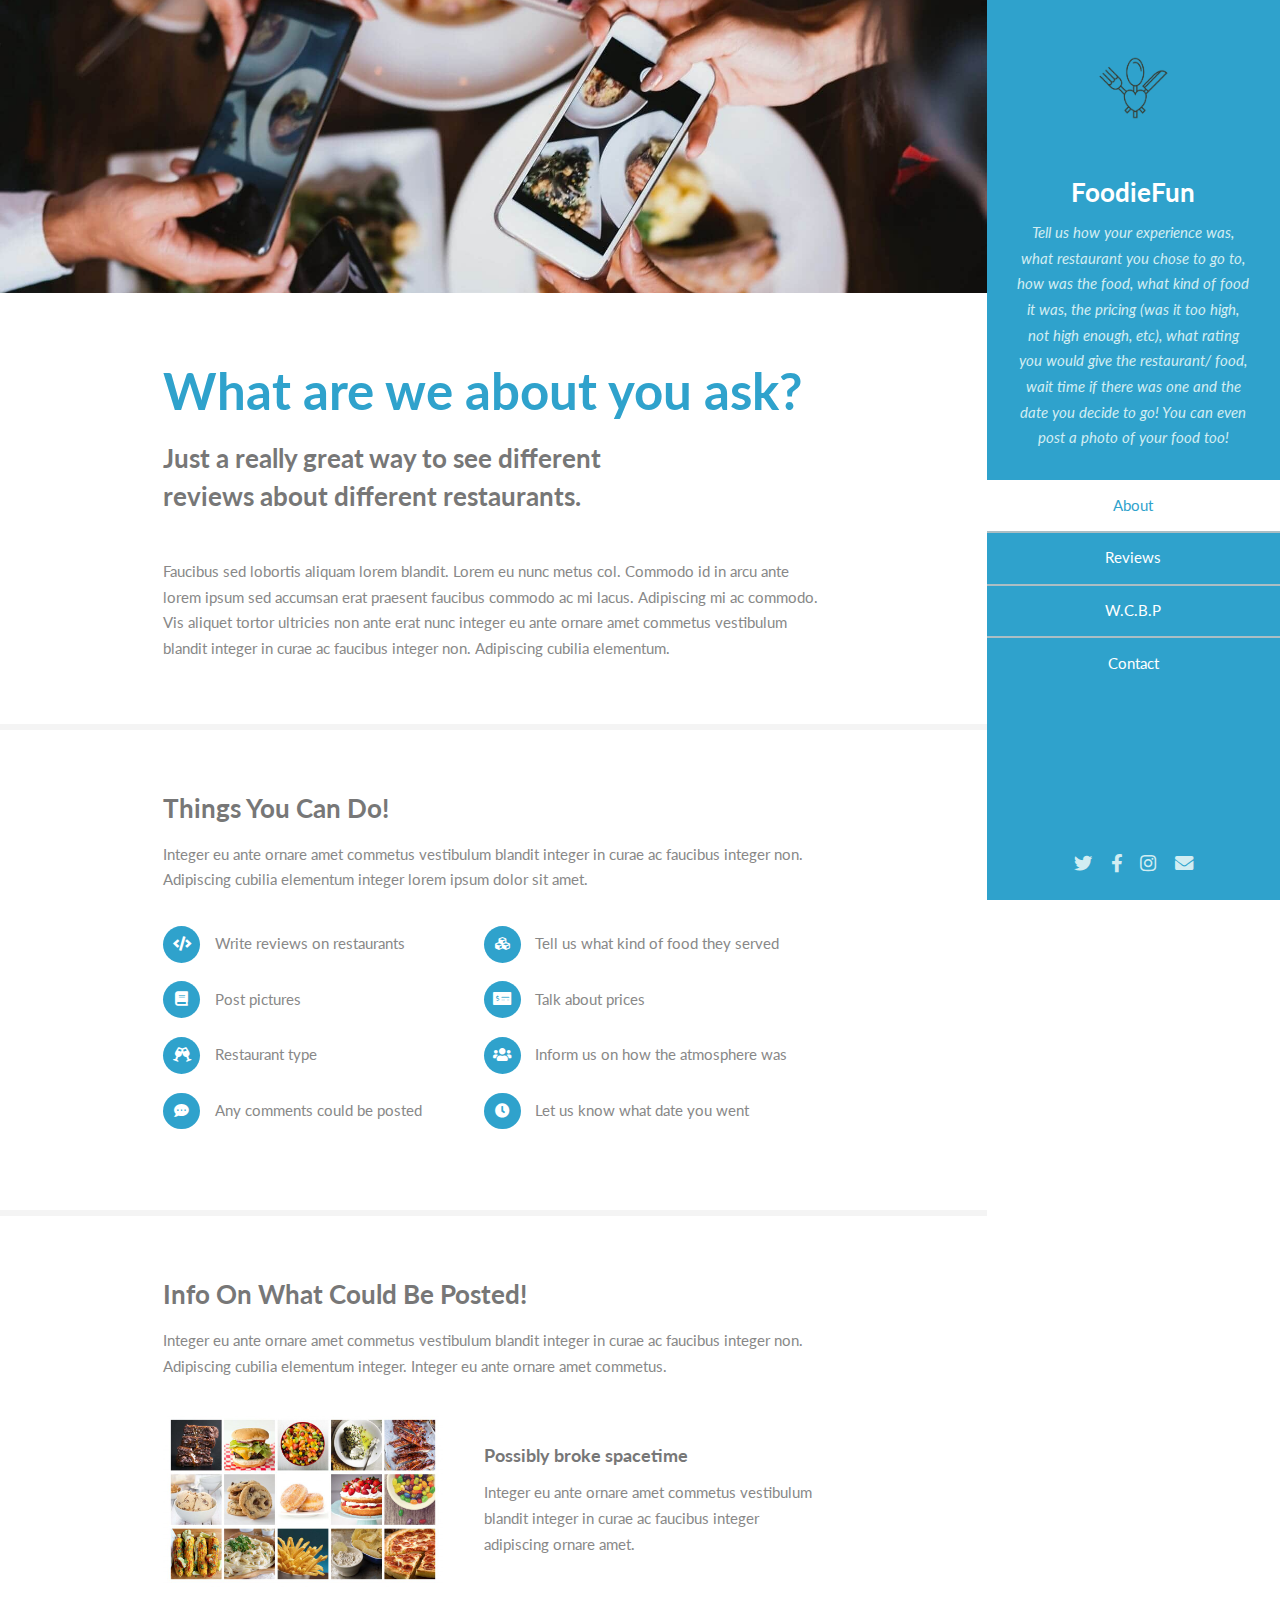
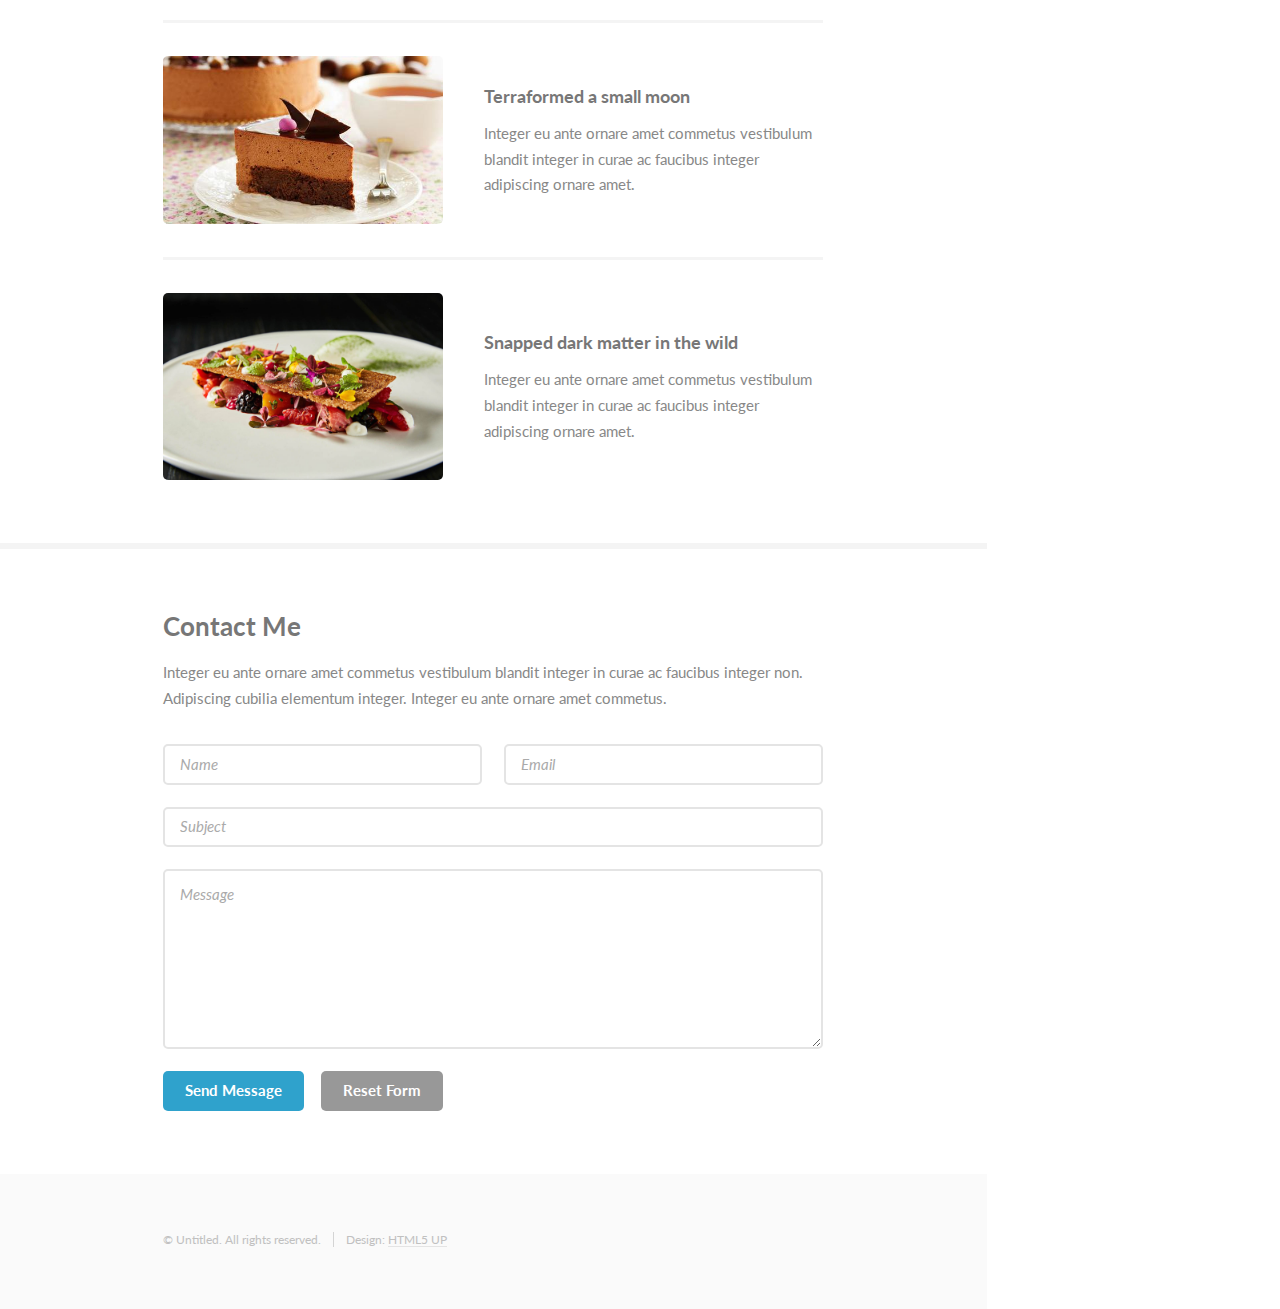
<file: html5up-read-only/index.html>
<!DOCTYPE HTML>
<!--
	Read Only by HTML5 UP
	html5up.net | @ajlkn
	Free for personal and commercial use under the CCA 3.0 license (html5up.net/license)
-->
<html>
	<head>
		<title>FoodieFun</title>
		<meta charset="utf-8" />
		<meta name="viewport" content="width=device-width, initial-scale=1, user-scalable=no" />
		<link rel="stylesheet" href="assets/css/main.css" />
	</head>
	<body class="is-preload">

		<!-- Header -->
			<section id="header">
				<header>
					<span class="image avatar"><img src="images/foodie-icon.png" alt="" /></span>
					<h1 id="logo"><a href="#">FoodieFun</a></h1>
					<p>Tell us how your experience was, what restaurant you chose to go to, how was
						the food, what kind of food it was, the pricing (was it too high, not high enough, etc), what rating you
						would give the restaurant/ food, wait time if there was one and the date you decide to go! You can even 
						post a photo of your food too!
					</p>
				</header>
				<nav id="nav">
					<ul>
						<li><a href="#one" class="active">About</a></li>
						<li><a href="#two">Reviews</a></li>
						<li><a href="#three">W.C.B.P</a></li>
						<li><a href="#four">Contact</a></li>
					</ul>
				</nav>
				<footer>
					<ul class="icons">
						<li><a href="#" class="icon brands fa-twitter"><span class="label">Twitter</span></a></li>
						<li><a href="#" class="icon brands fa-facebook-f"><span class="label">Facebook</span></a></li>
						<li><a href="#" class="icon brands fa-instagram"><span class="label">Instagram</span></a></li>
						<li><a href="#" class="icon solid fa-envelope"><span class="label">Email</span></a></li>
					</ul>
				</footer>
			</section>

		<!-- Wrapper -->
			<div id="wrapper">

				<!-- Main -->
					<div id="main">

						<!-- One -->
							<section id="one">
								<div class="image main" data-position="center">
									<img src="images/foodie-banner.jpg" alt="" />
								</div>
								<div class="container">
									<header class="major">
										<h2>What are we about you ask?</h2>
										<p>Just a really great way to see different <br />
										 reviews about different restaurants.</p>
									</header>
									<p>Faucibus sed lobortis aliquam lorem blandit. Lorem eu nunc metus col. Commodo id in arcu ante lorem ipsum sed accumsan
										erat praesent faucibus commodo ac mi lacus. Adipiscing mi ac commodo. Vis aliquet tortor ultricies non ante erat
										nunc integer eu ante ornare amet commetus vestibulum blandit integer in curae ac faucibus integer non. Adipiscing
										cubilia elementum.</p>
								</div>
							</section>

						<!-- Two -->
							<section id="two">
								<div class="container">
									<h3>Things You Can Do!</h3>
									<p>Integer eu ante ornare amet commetus vestibulum blandit integer in curae ac faucibus integer non. Adipiscing cubilia
										elementum integer lorem ipsum dolor sit amet.</p>
									<ul class="feature-icons">
										<li class="icon solid fa-code">Write reviews on restaurants</li>
										<li class="icon solid fa-cubes">Tell us what kind of food they served</li>
										<li class="icon solid fa-book">Post pictures</li>
										<li class="icon solid fa-money-check-alt">Talk about prices</li>
										<li class="icon solid fa-glass-cheers">Restaurant type</li>
										<li class="icon solid fa-users">Inform us on how the atmosphere was</li>
										<li class="icon solid fa-comment-dots">Any comments could be posted</li>
										<li class="icon solid fa-clock">Let us know what date you went</li>
									</ul>
								</div>
							</section>

						<!-- Three -->
							<section id="three">
								<div class="container">
									<h3>Info On What Could Be Posted!</h3>
									<p>Integer eu ante ornare amet commetus vestibulum blandit integer in curae ac faucibus integer non. Adipiscing 
										cubilia elementum integer. Integer eu ante ornare amet commetus.</p>
									<div class="features">
										<article>
											<a href="#" class="image"><img src="images/FoodIE.jpg" alt="" /></a>
											<div class="inner">
												<h4>Possibly broke spacetime</h4>
												<p>Integer eu ante ornare amet commetus vestibulum blandit integer in curae ac faucibus integer adipiscing
													ornare amet.</p>
											</div>
										</article>
										<article>
											<a href="#" class="image"><img src="images/cake.jpg" alt="" /></a>
											<div class="inner">
												<h4>Terraformed a small moon</h4>
												<p>Integer eu ante ornare amet commetus vestibulum blandit integer in curae ac faucibus integer adipiscing
													ornare amet.</p>
											</div>
										</article>
										<article>
											<a href="#" class="image"><img src="images/StubbornSeed.jpg" alt="" /></a>
											<div class="inner">
												<h4>Snapped dark matter in the wild</h4>
												<p>Integer eu ante ornare amet commetus vestibulum blandit integer in curae ac faucibus integer adipiscing
													ornare amet.</p>
											</div>
										</article>
									</div>
								</div>
							</section>

						<!-- Four -->
							<section id="four">
								<div class="container">
									<h3>Contact Me</h3>
									<p>Integer eu ante ornare amet commetus vestibulum blandit integer in curae ac faucibus integer non. Adipiscing cubilia
										elementum integer. Integer eu ante ornare amet commetus.</p>
									<form method="post" action="#">
										<div class="row gtr-uniform">
											<div class="col-6 col-12-xsmall"><input type="text" name="name" id="name" placeholder="Name" /></div>
											<div class="col-6 col-12-xsmall"><input type="email" name="email" id="email" placeholder="Email" /></div>
											<div class="col-12"><input type="text" name="subject" id="subject" placeholder="Subject" /></div>
											<div class="col-12"><textarea name="message" id="message" placeholder="Message" rows="6"></textarea></div>
											<div class="col-12">
												<ul class="actions">
													<li><input type="submit" class="primary" value="Send Message" /></li>
													<li><input type="reset" value="Reset Form" /></li>
												</ul>
											</div>
										</div>
									</form>
								</div>
							</section>

						<!-- Five -->
						<!--
							<section id="five">
								<div class="container">
									<h3>Elements</h3>

									<section>
										<h4>Text</h4>
										<p>This is <b>bold</b> and this is <strong>strong</strong>. This is <i>italic</i> and this is <em>emphasized</em>.
										This is <sup>superscript</sup> text and this is <sub>subscript</sub> text.
										This is <u>underlined</u> and this is code: <code>for (;;) { ... }</code>. Finally, <a href="#">this is a link</a>.</p>
										<hr />
										<header>
											<h4>Heading with a Subtitle</h4>
											<p>Lorem ipsum dolor sit amet nullam id egestas urna aliquam</p>
										</header>
										<p>Nunc lacinia ante nunc ac lobortis. Interdum adipiscing gravida odio porttitor sem non mi integer non faucibus ornare mi ut ante amet placerat aliquet. Volutpat eu sed ante lacinia sapien lorem accumsan varius montes viverra nibh in adipiscing blandit tempus accumsan.</p>
										<header>
											<h5>Heading with a Subtitle</h5>
											<p>Lorem ipsum dolor sit amet nullam id egestas urna aliquam</p>
										</header>
										<p>Nunc lacinia ante nunc ac lobortis. Interdum adipiscing gravida odio porttitor sem non mi integer non faucibus ornare mi ut ante amet placerat aliquet. Volutpat eu sed ante lacinia sapien lorem accumsan varius montes viverra nibh in adipiscing blandit tempus accumsan.</p>
										<hr />
										<h2>Heading Level 2</h2>
										<h3>Heading Level 3</h3>
										<h4>Heading Level 4</h4>
										<h5>Heading Level 5</h5>
										<h6>Heading Level 6</h6>
										<hr />
										<h5>Blockquote</h5>
										<blockquote>Fringilla nisl. Donec accumsan interdum nisi, quis tincidunt felis sagittis eget tempus euismod. Vestibulum ante ipsum primis in faucibus vestibulum. Blandit adipiscing eu felis iaculis volutpat ac adipiscing accumsan faucibus. Vestibulum ante ipsum primis in faucibus lorem ipsum dolor sit amet nullam adipiscing eu felis.</blockquote>
										<h5>Preformatted</h5>
										<pre><code>i = 0;

while (!deck.isInOrder()) {
    print 'Iteration ' + i;
    deck.shuffle();
    i++;
}

print 'It took ' + i + ' iterations to sort the deck.';</code></pre>
									</section>

									<section>
										<h4>Lists</h4>
										<div class="row">
											<div class="col-6 col-12-xsmall">
												<h5>Unordered</h5>
												<ul>
													<li>Dolor pulvinar etiam magna etiam.</li>
													<li>Sagittis adipiscing lorem eleifend.</li>
													<li>Felis enim feugiat dolore viverra.</li>
												</ul>
												<h5>Alternate</h5>
												<ul class="alt">
													<li>Dolor pulvinar etiam magna etiam.</li>
													<li>Sagittis adipiscing lorem eleifend.</li>
													<li>Felis enim feugiat dolore viverra.</li>
												</ul>
											</div>
											<div class="col-6 col-12-xsmall">
												<h5>Ordered</h5>
												<ol>
													<li>Dolor pulvinar etiam magna etiam.</li>
													<li>Etiam vel felis at lorem sed viverra.</li>
													<li>Felis enim feugiat dolore viverra.</li>
													<li>Dolor pulvinar etiam magna etiam.</li>
													<li>Etiam vel felis at lorem sed viverra.</li>
													<li>Felis enim feugiat dolore viverra.</li>
												</ol>
												<h5>Icons</h5>
												<ul class="icons">
													<li><a href="#" class="icon brands fa-twitter"><span class="label">Twitter</span></a></li>
													<li><a href="#" class="icon brands fa-facebook-f"><span class="label">Facebook</span></a></li>
													<li><a href="#" class="icon brands fa-instagram"><span class="label">Instagram</span></a></li>
													<li><a href="#" class="icon brands fa-github"><span class="label">Github</span></a></li>
													<li><a href="#" class="icon brands fa-dribbble"><span class="label">Dribbble</span></a></li>
													<li><a href="#" class="icon brands fa-tumblr"><span class="label">Tumblr</span></a></li>
												</ul>
											</div>
										</div>
										<h5>Actions</h5>
										<ul class="actions">
											<li><a href="#" class="button primary">Default</a></li>
											<li><a href="#" class="button">Default</a></li>
											<li><a href="#" class="button alt">Default</a></li>
										</ul>
										<ul class="actions small">
											<li><a href="#" class="button primary small">Small</a></li>
											<li><a href="#" class="button small">Small</a></li>
											<li><a href="#" class="button alt small">Small</a></li>
										</ul>
										<div class="row">
											<div class="col-3 col-6-medium col-12-xsmall">
												<ul class="actions stacked">
													<li><a href="#" class="button primary">Default</a></li>
													<li><a href="#" class="button">Default</a></li>
													<li><a href="#" class="button alt">Default</a></li>
												</ul>
											</div>
											<div class="col-3 col-6 col-12-xsmall">
												<ul class="actions stacked">
													<li><a href="#" class="button primary small">Small</a></li>
													<li><a href="#" class="button small">Small</a></li>
													<li><a href="#" class="button alt small">Small</a></li>
												</ul>
											</div>
											<div class="col-3 col-6-medium col-12-xsmall">
												<ul class="actions stacked">
													<li><a href="#" class="button primary fit">Default</a></li>
													<li><a href="#" class="button fit">Default</a></li>
													<li><a href="#" class="button alt fit">Default</a></li>
												</ul>
											</div>
											<div class="col-3 col-6-medium col-12-xsmall">
												<ul class="actions stacked">
													<li><a href="#" class="button primary small fit">Small</a></li>
													<li><a href="#" class="button small fit">Small</a></li>
													<li><a href="#" class="button alt small fit">Small</a></li>
												</ul>
											</div>
										</div>
									</section>

									<section>
										<h4>Table</h4>
										<h5>Default</h5>
										<div class="table-wrapper">
											<table>
												<thead>
													<tr>
														<th>Name</th>
														<th>Description</th>
														<th>Price</th>
													</tr>
												</thead>
												<tbody>
													<tr>
														<td>Item One</td>
														<td>Ante turpis integer aliquet porttitor.</td>
														<td>29.99</td>
													</tr>
													<tr>
														<td>Item Two</td>
														<td>Vis ac commodo adipiscing arcu aliquet.</td>
														<td>19.99</td>
													</tr>
													<tr>
														<td>Item Three</td>
														<td> Morbi faucibus arcu accumsan lorem.</td>
														<td>29.99</td>
													</tr>
													<tr>
														<td>Item Four</td>
														<td>Vitae integer tempus condimentum.</td>
														<td>19.99</td>
													</tr>
													<tr>
														<td>Item Five</td>
														<td>Ante turpis integer aliquet porttitor.</td>
														<td>29.99</td>
													</tr>
												</tbody>
												<tfoot>
													<tr>
														<td colspan="2"></td>
														<td>100.00</td>
													</tr>
												</tfoot>
											</table>
										</div>

										<h5>Alternate</h5>
										<div class="table-wrapper">
											<table class="alt">
												<thead>
													<tr>
														<th>Name</th>
														<th>Description</th>
														<th>Price</th>
													</tr>
												</thead>
												<tbody>
													<tr>
														<td>Item One</td>
														<td>Ante turpis integer aliquet porttitor.</td>
														<td>29.99</td>
													</tr>
													<tr>
														<td>Item Two</td>
														<td>Vis ac commodo adipiscing arcu aliquet.</td>
														<td>19.99</td>
													</tr>
													<tr>
														<td>Item Three</td>
														<td> Morbi faucibus arcu accumsan lorem.</td>
														<td>29.99</td>
													</tr>
													<tr>
														<td>Item Four</td>
														<td>Vitae integer tempus condimentum.</td>
														<td>19.99</td>
													</tr>
													<tr>
														<td>Item Five</td>
														<td>Ante turpis integer aliquet porttitor.</td>
														<td>29.99</td>
													</tr>
												</tbody>
												<tfoot>
													<tr>
														<td colspan="2"></td>
														<td>100.00</td>
													</tr>
												</tfoot>
											</table>
										</div>
									</section>

									<section>
										<h4>Buttons</h4>
										<ul class="actions">
											<li><a href="#" class="button primary">Primary</a></li>
											<li><a href="#" class="button">Default</a></li>
											<li><a href="#" class="button alt">Alternate</a></li>
										</ul>
										<ul class="actions">
											<li><a href="#" class="button primary large">Large</a></li>
											<li><a href="#" class="button">Default</a></li>
											<li><a href="#" class="button alt small">Small</a></li>
										</ul>
										<ul class="actions fit">
											<li><a href="#" class="button primary fit">Fit</a></li>
											<li><a href="#" class="button fit">Fit</a></li>
											<li><a href="#" class="button alt fit">Fit</a></li>
										</ul>
										<ul class="actions fit small">
											<li><a href="#" class="button primary fit small">Fit + Small</a></li>
											<li><a href="#" class="button fit small">Fit + Small</a></li>
											<li><a href="#" class="button alt fit small">Fit + Small</a></li>
										</ul>
										<ul class="actions">
											<li><a href="#" class="button primary icon solid fa-download">Icon</a></li>
											<li><a href="#" class="button icon solid fa-download">Icon</a></li>
											<li><a href="#" class="button alt icon solid fa-check">Icon</a></li>
										</ul>
										<ul class="actions">
											<li><span class="button primary disabled">Primary</span></li>
											<li><span class="button disabled">Default</span></li>
											<li><span class="button alt disabled">Alternate</span></li>
										</ul>
									</section>

									<section>
										<h4>Form</h4>
										<form method="post" action="#">
											<div class="row gtr-uniform">
												<div class="col-6 col-12-xsmall">
													<input type="text" name="demo-name" id="demo-name" value="" placeholder="Name" />
												</div>
												<div class="col-6 col-12-xsmall">
													<input type="email" name="demo-email" id="demo-email" value="" placeholder="Email" />
												</div>
												<div class="col-12">
													<select name="demo-category" id="demo-category">
														<option value="">- Category -</option>
														<option value="1">Manufacturing</option>
														<option value="1">Shipping</option>
														<option value="1">Administration</option>
														<option value="1">Human Resources</option>
													</select>
												</div>
												<div class="col-4 col-12-medium">
													<input type="radio" id="demo-priority-low" name="demo-priority" checked>
													<label for="demo-priority-low">Low Priority</label>
												</div>
												<div class="col-4 col-12-medium">
													<input type="radio" id="demo-priority-normal" name="demo-priority">
													<label for="demo-priority-normal">Normal Priority</label>
												</div>
												<div class="col-4 col-12-medium">
													<input type="radio" id="demo-priority-high" name="demo-priority">
													<label for="demo-priority-high">High Priority</label>
												</div>
												<div class="col-6 col-12-medium">
													<input type="checkbox" id="demo-copy" name="demo-copy">
													<label for="demo-copy">Email me a copy of this message</label>
												</div>
												<div class="col-6 col-12-medium">
													<input type="checkbox" id="demo-human" name="demo-human" checked>
													<label for="demo-human">I am a human and not a robot</label>
												</div>
												<div class="col-12">
													<textarea name="demo-message" id="demo-message" placeholder="Enter your message" rows="6"></textarea>
												</div>
												<div class="col-12">
													<ul class="actions">
														<li><input type="submit" value="Send Message" /></li>
														<li><input type="reset" value="Reset" class="alt" /></li>
													</ul>
												</div>
											</div>
										</form>
									</section>

									<section>
										<h4>Image</h4>
										<h5>Fit</h5>
										<span class="image fit"><img src="images/banner.jpg" alt="" /></span>
										<div class="box alt">
											<div class="row gtr-50 gtr-uniform">
												<div class="col-4"><span class="image fit"><img src="images/pic01.jpg" alt="" /></span></div>
												<div class="col-4"><span class="image fit"><img src="images/pic02.jpg" alt="" /></span></div>
												<div class="col-4"><span class="image fit"><img src="images/pic03.jpg" alt="" /></span></div>
												<div class="col-4"><span class="image fit"><img src="images/pic02.jpg" alt="" /></span></div>
												<div class="col-4"><span class="image fit"><img src="images/pic03.jpg" alt="" /></span></div>
												<div class="col-4"><span class="image fit"><img src="images/pic01.jpg" alt="" /></span></div>
												<div class="col-4"><span class="image fit"><img src="images/pic03.jpg" alt="" /></span></div>
												<div class="col-4"><span class="image fit"><img src="images/pic01.jpg" alt="" /></span></div>
												<div class="col-4"><span class="image fit"><img src="images/pic02.jpg" alt="" /></span></div>
											</div>
										</div>
										<h5>Left &amp; Right</h5>
										<p><span class="image left"><img src="images/avatar.jpg" alt="" /></span>Fringilla nisl. Donec accumsan interdum nisi, quis tincidunt felis sagittis eget. tempus euismod. Vestibulum ante ipsum primis in faucibus vestibulum. Blandit adipiscing eu felis iaculis volutpat ac adipiscing accumsan eu faucibus. Integer ac pellentesque praesent tincidunt felis sagittis eget. tempus euismod. Vestibulum ante ipsum primis in faucibus vestibulum. Blandit adipiscing eu felis iaculis volutpat ac adipiscing accumsan eu faucibus. Integer ac pellentesque praesent. Donec accumsan interdum nisi, quis tincidunt felis sagittis eget. tempus euismod. Vestibulum ante ipsum primis in faucibus vestibulum. Blandit adipiscing eu felis iaculis volutpat ac adipiscing accumsan eu faucibus. Integer ac pellentesque praesent tincidunt felis sagittis eget. tempus euismod. Vestibulum ante ipsum primis in faucibus vestibulum. Blandit adipiscing eu felis iaculis volutpat ac adipiscing accumsan eu faucibus. Integer ac pellentesque praesent.</p>
										<p><span class="image right"><img src="images/avatar.jpg" alt="" /></span>Fringilla nisl. Donec accumsan interdum nisi, quis tincidunt felis sagittis eget. tempus euismod. Vestibulum ante ipsum primis in faucibus vestibulum. Blandit adipiscing eu felis iaculis volutpat ac adipiscing accumsan eu faucibus. Integer ac pellentesque praesent tincidunt felis sagittis eget. tempus euismod. Vestibulum ante ipsum primis in faucibus vestibulum. Blandit adipiscing eu felis iaculis volutpat ac adipiscing accumsan eu faucibus. Integer ac pellentesque praesent. Donec accumsan interdum nisi, quis tincidunt felis sagittis eget. tempus euismod. Vestibulum ante ipsum primis in faucibus vestibulum. Blandit adipiscing eu felis iaculis volutpat ac adipiscing accumsan eu faucibus. Integer ac pellentesque praesent tincidunt felis sagittis eget. tempus euismod. Vestibulum ante ipsum primis in faucibus vestibulum. Blandit adipiscing eu felis iaculis volutpat ac adipiscing accumsan eu faucibus. Integer ac pellentesque praesent.</p>
									</section>

								</div>
							</section>
						-->

					</div>

				<!-- Footer -->
					<section id="footer">
						<div class="container">
							<ul class="copyright">
								<li>&copy; Untitled. All rights reserved.</li><li>Design: <a href="http://html5up.net">HTML5 UP</a></li>
							</ul>
						</div>
					</section>

			</div>

		<!-- Scripts -->
			<script src="assets/js/jquery.min.js"></script>
			<script src="assets/js/jquery.scrollex.min.js"></script>
			<script src="assets/js/jquery.scrolly.min.js"></script>
			<script src="assets/js/browser.min.js"></script>
			<script src="assets/js/breakpoints.min.js"></script>
			<script src="assets/js/util.js"></script>
			<script src="assets/js/main.js"></script>

	</body>
</html>
</file>
<file: html5up-read-only/assets/css/main.css>
@import url("fontawesome-all.min.css");
@import url("https://fonts.googleapis.com/css?family=Lato:400,400italic,700,700italic|Source+Code+Pro:400");

/*
	Read Only by HTML5 UP
	html5up.net | @ajlkn
	Free for personal and commercial use under the CCA 3.0 license (html5up.net/license)
*/

html, body, div, span, applet, object,
iframe, h1, h2, h3, h4, h5, h6, p, blockquote,
pre, a, abbr, acronym, address, big, cite,
code, del, dfn, em, img, ins, kbd, q, s, samp,
small, strike, strong, sub, sup, tt, var, b,
u, i, center, dl, dt, dd, ol, ul, li, fieldset,
form, label, legend, table, caption, tbody,
tfoot, thead, tr, th, td, article, aside,
canvas, details, embed, figure, figcaption,
footer, header, hgroup, menu, nav, output, ruby,
section, summary, time, mark, audio, video {
	margin: 0;
	padding: 0;
	border: 0;
	font-size: 100%;
	font: inherit;
	vertical-align: baseline;}

article, aside, details, figcaption, figure,
footer, header, hgroup, menu, nav, section {
	display: block;}

body {
	line-height: 1;
}

ol, ul {
	list-style: none;
}

blockquote, q {
	quotes: none;
}

	blockquote:before, blockquote:after, q:before, q:after {
		content: '';
		content: none;
	}

table {
	border-collapse: collapse;
	border-spacing: 0;
}

body {
	-webkit-text-size-adjust: none;
}

mark {
	background-color: transparent;
	color: inherit;
}

input::-moz-focus-inner {
	border: 0;
	padding: 0;
}

input, select, textarea {
	-moz-appearance: none;
	-webkit-appearance: none;
	-ms-appearance: none;
	appearance: none;
}

/* Basic */

	html {
		box-sizing: border-box;
	}

	*, *:before, *:after {
		box-sizing: inherit;
	}

	body {
		background: #fff;
	}

		body.is-preload *, body.is-preload *:before, body.is-preload *:after {
			-moz-animation: none !important;
			-webkit-animation: none !important;
			-ms-animation: none !important;
			animation: none !important;
			-moz-transition: none !important;
			-webkit-transition: none !important;
			-ms-transition: none !important;
			transition: none !important;
		}

	body, input, select, textarea {
		color: #888;
		font-family: "Lato", sans-serif;
		font-size: 16pt;
		font-weight: 400;
		line-height: 1.75em;
	}

	a {
		-moz-transition: color 0.2s ease-in-out, border-color 0.2s ease-in-out;
		-webkit-transition: color 0.2s ease-in-out, border-color 0.2s ease-in-out;
		-ms-transition: color 0.2s ease-in-out, border-color 0.2s ease-in-out;
		transition: color 0.2s ease-in-out, border-color 0.2s ease-in-out;
		border-bottom: solid 1px #e4e4e4;
		color: inherit;
		text-decoration: none;
	}

		a:hover {
			border-bottom-color: transparent;
			color: #2fa2cc !important;
		}

	strong, b {
		color: #777;
		font-weight: 700;
	}

	em, i {
		font-style: italic;
	}

	p {
		margin: 0 0 2.25em 0;
	}

	h1, h2, h3, h4, h5, h6 {
		color: #777;
		font-weight: 700;
		line-height: 1em;
		margin: 0 0 0.5625em 0;
	}

		h1 a, h2 a, h3 a, h4 a, h5 a, h6 a {
			border: 0;
			color: inherit;
			text-decoration: none;
		}

	h2 {
		font-size: 2em;
		line-height: 1.5em;
	}

	h3 {
		font-size: 1.75em;
		line-height: 1.5em;
	}

	h4 {
		font-size: 1.25em;
		line-height: 1.5em;
	}

	h5 {
		font-size: 0.9em;
		line-height: 1.5em;
	}

	h6 {
		font-size: 0.7em;
		line-height: 1.5em;
	}

	sub {
		font-size: 0.8em;
		position: relative;
		top: 0.5em;
	}

	sup {
		font-size: 0.8em;
		position: relative;
		top: -0.5em;
	}

	hr {
		border: 0;
		border-bottom: solid 2px #f4f4f4;
		margin: 2.25em 0;
	}

		hr.major {
			margin: 3.375em 0;
		}

	blockquote {
		border-left: solid 8px #e4e4e4;
		font-style: italic;
		margin: 0 0 2.25em 0;
		padding: 0.5em 0 0.5em 2em;
	}

	code {
		background: #555;
		border-radius: 5px;
		color: #fff;
		font-family: "Source Code Pro", monospace;
		font-size: 0.9em;
		margin: 0 0.25em;
		padding: 0.25em 0.65em;
	}

	pre {
		font-family: "Source Code Pro", monospace;
		font-size: 0.9em;
		margin: 0 0 2.25em 0;
	}

		pre code {
			-webkit-overflow-scrolling: touch;
			display: block;
			line-height: 1.5em;
			overflow-x: auto;
			padding: 1em 1.5em;
		}

	.align-left {
		text-align: left;
	}

	.align-center {
		text-align: center;
	}

	.align-right {
		text-align: right;
	}

/* Row */

	.row {
		display: flex;
		flex-wrap: wrap;
		box-sizing: border-box;
		align-items: stretch;
	}

		.row > * {
			box-sizing: border-box;
		}

		.row.gtr-uniform > * > :last-child {
			margin-bottom: 0;
		}

		.row.aln-left {
			justify-content: flex-start;
		}

		.row.aln-center {
			justify-content: center;
		}

		.row.aln-right {
			justify-content: flex-end;
		}

		.row.aln-top {
			align-items: flex-start;
		}

		.row.aln-middle {
			align-items: center;
		}

		.row.aln-bottom {
			align-items: flex-end;
		}

		.row > .imp {
			order: -1;
		}

		.row > .col-1 {
			width: 8.33333%;
		}

		.row > .off-1 {
			margin-left: 8.33333%;
		}

		.row > .col-2 {
			width: 16.66667%;
		}

		.row > .off-2 {
			margin-left: 16.66667%;
		}

		.row > .col-3 {
			width: 25%;
		}

		.row > .off-3 {
			margin-left: 25%;
		}

		.row > .col-4 {
			width: 33.33333%;
		}

		.row > .off-4 {
			margin-left: 33.33333%;
		}

		.row > .col-5 {
			width: 41.66667%;
		}

		.row > .off-5 {
			margin-left: 41.66667%;
		}

		.row > .col-6 {
			width: 50%;
		}

		.row > .off-6 {
			margin-left: 50%;
		}

		.row > .col-7 {
			width: 58.33333%;
		}

		.row > .off-7 {
			margin-left: 58.33333%;
		}

		.row > .col-8 {
			width: 66.66667%;
		}

		.row > .off-8 {
			margin-left: 66.66667%;
		}

		.row > .col-9 {
			width: 75%;
		}

		.row > .off-9 {
			margin-left: 75%;
		}

		.row > .col-10 {
			width: 83.33333%;
		}

		.row > .off-10 {
			margin-left: 83.33333%;
		}

		.row > .col-11 {
			width: 91.66667%;
		}

		.row > .off-11 {
			margin-left: 91.66667%;
		}

		.row > .col-12 {
			width: 100%;
		}

		.row > .off-12 {
			margin-left: 100%;
		}

		.row.gtr-0 {
			margin-top: 0;
			margin-left: 0em;
		}

			.row.gtr-0 > * {
				padding: 0 0 0 0em;
			}

			.row.gtr-0.gtr-uniform {
				margin-top: 0em;
			}

				.row.gtr-0.gtr-uniform > * {
					padding-top: 0em;
				}

		.row.gtr-25 {
			margin-top: 0;
			margin-left: -0.5em;
		}

			.row.gtr-25 > * {
				padding: 0 0 0 0.5em;
			}

			.row.gtr-25.gtr-uniform {
				margin-top: -0.5em;
			}

				.row.gtr-25.gtr-uniform > * {
					padding-top: 0.5em;
				}

		.row.gtr-50 {
			margin-top: 0;
			margin-left: -1em;
		}

			.row.gtr-50 > * {
				padding: 0 0 0 1em;
			}

			.row.gtr-50.gtr-uniform {
				margin-top: -1em;
			}

				.row.gtr-50.gtr-uniform > * {
					padding-top: 1em;
				}

		.row {
			margin-top: 0;
			margin-left: -2em;
		}

			.row > * {
				padding: 0 0 0 2em;
			}

			.row.gtr-uniform {
				margin-top: -2em;
			}

				.row.gtr-uniform > * {
					padding-top: 2em;
				}

		.row.gtr-150 {
			margin-top: 0;
			margin-left: -3em;
		}

			.row.gtr-150 > * {
				padding: 0 0 0 3em;
			}

			.row.gtr-150.gtr-uniform {
				margin-top: -3em;
			}

				.row.gtr-150.gtr-uniform > * {
					padding-top: 3em;
				}

		.row.gtr-200 {
			margin-top: 0;
			margin-left: -4em;
		}

			.row.gtr-200 > * {
				padding: 0 0 0 4em;
			}

			.row.gtr-200.gtr-uniform {
				margin-top: -4em;
			}

				.row.gtr-200.gtr-uniform > * {
					padding-top: 4em;
				}

		@media screen and (max-width: 1680px) {

			.row {
				display: flex;
				flex-wrap: wrap;
				box-sizing: border-box;
				align-items: stretch;
			}

				.row > * {
					box-sizing: border-box;
				}

				.row.gtr-uniform > * > :last-child {
					margin-bottom: 0;
				}

				.row.aln-left {
					justify-content: flex-start;
				}

				.row.aln-center {
					justify-content: center;
				}

				.row.aln-right {
					justify-content: flex-end;
				}

				.row.aln-top {
					align-items: flex-start;
				}

				.row.aln-middle {
					align-items: center;
				}

				.row.aln-bottom {
					align-items: flex-end;
				}

				.row > .imp-xlarge {
					order: -1;
				}

				.row > .col-1-xlarge {
					width: 8.33333%;
				}

				.row > .off-1-xlarge {
					margin-left: 8.33333%;
				}

				.row > .col-2-xlarge {
					width: 16.66667%;
				}

				.row > .off-2-xlarge {
					margin-left: 16.66667%;
				}

				.row > .col-3-xlarge {
					width: 25%;
				}

				.row > .off-3-xlarge {
					margin-left: 25%;
				}

				.row > .col-4-xlarge {
					width: 33.33333%;
				}

				.row > .off-4-xlarge {
					margin-left: 33.33333%;
				}

				.row > .col-5-xlarge {
					width: 41.66667%;
				}

				.row > .off-5-xlarge {
					margin-left: 41.66667%;
				}

				.row > .col-6-xlarge {
					width: 50%;
				}

				.row > .off-6-xlarge {
					margin-left: 50%;
				}

				.row > .col-7-xlarge {
					width: 58.33333%;
				}

				.row > .off-7-xlarge {
					margin-left: 58.33333%;
				}

				.row > .col-8-xlarge {
					width: 66.66667%;
				}

				.row > .off-8-xlarge {
					margin-left: 66.66667%;
				}

				.row > .col-9-xlarge {
					width: 75%;
				}

				.row > .off-9-xlarge {
					margin-left: 75%;
				}

				.row > .col-10-xlarge {
					width: 83.33333%;
				}

				.row > .off-10-xlarge {
					margin-left: 83.33333%;
				}

				.row > .col-11-xlarge {
					width: 91.66667%;
				}

				.row > .off-11-xlarge {
					margin-left: 91.66667%;
				}

				.row > .col-12-xlarge {
					width: 100%;
				}

				.row > .off-12-xlarge {
					margin-left: 100%;
				}

				.row.gtr-0 {
					margin-top: 0;
					margin-left: 0em;
				}

					.row.gtr-0 > * {
						padding: 0 0 0 0em;
					}

					.row.gtr-0.gtr-uniform {
						margin-top: 0em;
					}

						.row.gtr-0.gtr-uniform > * {
							padding-top: 0em;
						}

				.row.gtr-25 {
					margin-top: 0;
					margin-left: -0.5em;
				}

					.row.gtr-25 > * {
						padding: 0 0 0 0.5em;
					}

					.row.gtr-25.gtr-uniform {
						margin-top: -0.5em;
					}

						.row.gtr-25.gtr-uniform > * {
							padding-top: 0.5em;
						}

				.row.gtr-50 {
					margin-top: 0;
					margin-left: -1em;
				}

					.row.gtr-50 > * {
						padding: 0 0 0 1em;
					}

					.row.gtr-50.gtr-uniform {
						margin-top: -1em;
					}

						.row.gtr-50.gtr-uniform > * {
							padding-top: 1em;
						}

				.row {
					margin-top: 0;
					margin-left: -2em;
				}

					.row > * {
						padding: 0 0 0 2em;
					}

					.row.gtr-uniform {
						margin-top: -2em;
					}

						.row.gtr-uniform > * {
							padding-top: 2em;
						}

				.row.gtr-150 {
					margin-top: 0;
					margin-left: -3em;
				}

					.row.gtr-150 > * {
						padding: 0 0 0 3em;
					}

					.row.gtr-150.gtr-uniform {
						margin-top: -3em;
					}

						.row.gtr-150.gtr-uniform > * {
							padding-top: 3em;
						}

				.row.gtr-200 {
					margin-top: 0;
					margin-left: -4em;
				}

					.row.gtr-200 > * {
						padding: 0 0 0 4em;
					}

					.row.gtr-200.gtr-uniform {
						margin-top: -4em;
					}

						.row.gtr-200.gtr-uniform > * {
							padding-top: 4em;
						}

		}

		@media screen and (max-width: 1280px) {

			.row {
				display: flex;
				flex-wrap: wrap;
				box-sizing: border-box;
				align-items: stretch;
			}

				.row > * {
					box-sizing: border-box;
				}

				.row.gtr-uniform > * > :last-child {
					margin-bottom: 0;
				}

				.row.aln-left {
					justify-content: flex-start;
				}

				.row.aln-center {
					justify-content: center;
				}

				.row.aln-right {
					justify-content: flex-end;
				}

				.row.aln-top {
					align-items: flex-start;
				}

				.row.aln-middle {
					align-items: center;
				}

				.row.aln-bottom {
					align-items: flex-end;
				}

				.row > .imp-large {
					order: -1;
				}

				.row > .col-1-large {
					width: 8.33333%;
				}

				.row > .off-1-large {
					margin-left: 8.33333%;
				}

				.row > .col-2-large {
					width: 16.66667%;
				}

				.row > .off-2-large {
					margin-left: 16.66667%;
				}

				.row > .col-3-large {
					width: 25%;
				}

				.row > .off-3-large {
					margin-left: 25%;
				}

				.row > .col-4-large {
					width: 33.33333%;
				}

				.row > .off-4-large {
					margin-left: 33.33333%;
				}

				.row > .col-5-large {
					width: 41.66667%;
				}

				.row > .off-5-large {
					margin-left: 41.66667%;
				}

				.row > .col-6-large {
					width: 50%;
				}

				.row > .off-6-large {
					margin-left: 50%;
				}

				.row > .col-7-large {
					width: 58.33333%;
				}

				.row > .off-7-large {
					margin-left: 58.33333%;
				}

				.row > .col-8-large {
					width: 66.66667%;
				}

				.row > .off-8-large {
					margin-left: 66.66667%;
				}

				.row > .col-9-large {
					width: 75%;
				}

				.row > .off-9-large {
					margin-left: 75%;
				}

				.row > .col-10-large {
					width: 83.33333%;
				}

				.row > .off-10-large {
					margin-left: 83.33333%;
				}

				.row > .col-11-large {
					width: 91.66667%;
				}

				.row > .off-11-large {
					margin-left: 91.66667%;
				}

				.row > .col-12-large {
					width: 100%;
				}

				.row > .off-12-large {
					margin-left: 100%;
				}

				.row.gtr-0 {
					margin-top: 0;
					margin-left: 0em;
				}

					.row.gtr-0 > * {
						padding: 0 0 0 0em;
					}

					.row.gtr-0.gtr-uniform {
						margin-top: 0em;
					}

						.row.gtr-0.gtr-uniform > * {
							padding-top: 0em;
						}

				.row.gtr-25 {
					margin-top: 0;
					margin-left: -0.375em;
				}

					.row.gtr-25 > * {
						padding: 0 0 0 0.375em;
					}

					.row.gtr-25.gtr-uniform {
						margin-top: -0.375em;
					}

						.row.gtr-25.gtr-uniform > * {
							padding-top: 0.375em;
						}

				.row.gtr-50 {
					margin-top: 0;
					margin-left: -0.75em;
				}

					.row.gtr-50 > * {
						padding: 0 0 0 0.75em;
					}

					.row.gtr-50.gtr-uniform {
						margin-top: -0.75em;
					}

						.row.gtr-50.gtr-uniform > * {
							padding-top: 0.75em;
						}

				.row {
					margin-top: 0;
					margin-left: -1.5em;
				}

					.row > * {
						padding: 0 0 0 1.5em;
					}

					.row.gtr-uniform {
						margin-top: -1.5em;
					}

						.row.gtr-uniform > * {
							padding-top: 1.5em;
						}

				.row.gtr-150 {
					margin-top: 0;
					margin-left: -2.25em;
				}

					.row.gtr-150 > * {
						padding: 0 0 0 2.25em;
					}

					.row.gtr-150.gtr-uniform {
						margin-top: -2.25em;
					}

						.row.gtr-150.gtr-uniform > * {
							padding-top: 2.25em;
						}

				.row.gtr-200 {
					margin-top: 0;
					margin-left: -3em;
				}

					.row.gtr-200 > * {
						padding: 0 0 0 3em;
					}

					.row.gtr-200.gtr-uniform {
						margin-top: -3em;
					}

						.row.gtr-200.gtr-uniform > * {
							padding-top: 3em;
						}

		}

		@media screen and (max-width: 1024px) {

			.row {
				display: flex;
				flex-wrap: wrap;
				box-sizing: border-box;
				align-items: stretch;
			}

				.row > * {
					box-sizing: border-box;
				}

				.row.gtr-uniform > * > :last-child {
					margin-bottom: 0;
				}

				.row.aln-left {
					justify-content: flex-start;
				}

				.row.aln-center {
					justify-content: center;
				}

				.row.aln-right {
					justify-content: flex-end;
				}

				.row.aln-top {
					align-items: flex-start;
				}

				.row.aln-middle {
					align-items: center;
				}

				.row.aln-bottom {
					align-items: flex-end;
				}

				.row > .imp-medium {
					order: -1;
				}

				.row > .col-1-medium {
					width: 8.33333%;
				}

				.row > .off-1-medium {
					margin-left: 8.33333%;
				}

				.row > .col-2-medium {
					width: 16.66667%;
				}

				.row > .off-2-medium {
					margin-left: 16.66667%;
				}

				.row > .col-3-medium {
					width: 25%;
				}

				.row > .off-3-medium {
					margin-left: 25%;
				}

				.row > .col-4-medium {
					width: 33.33333%;
				}

				.row > .off-4-medium {
					margin-left: 33.33333%;
				}

				.row > .col-5-medium {
					width: 41.66667%;
				}

				.row > .off-5-medium {
					margin-left: 41.66667%;
				}

				.row > .col-6-medium {
					width: 50%;
				}

				.row > .off-6-medium {
					margin-left: 50%;
				}

				.row > .col-7-medium {
					width: 58.33333%;
				}

				.row > .off-7-medium {
					margin-left: 58.33333%;
				}

				.row > .col-8-medium {
					width: 66.66667%;
				}

				.row > .off-8-medium {
					margin-left: 66.66667%;
				}

				.row > .col-9-medium {
					width: 75%;
				}

				.row > .off-9-medium {
					margin-left: 75%;
				}

				.row > .col-10-medium {
					width: 83.33333%;
				}

				.row > .off-10-medium {
					margin-left: 83.33333%;
				}

				.row > .col-11-medium {
					width: 91.66667%;
				}

				.row > .off-11-medium {
					margin-left: 91.66667%;
				}

				.row > .col-12-medium {
					width: 100%;
				}

				.row > .off-12-medium {
					margin-left: 100%;
				}

				.row.gtr-0 {
					margin-top: 0;
					margin-left: 0em;
				}

					.row.gtr-0 > * {
						padding: 0 0 0 0em;
					}

					.row.gtr-0.gtr-uniform {
						margin-top: 0em;
					}

						.row.gtr-0.gtr-uniform > * {
							padding-top: 0em;
						}

				.row.gtr-25 {
					margin-top: 0;
					margin-left: -0.375em;
				}

					.row.gtr-25 > * {
						padding: 0 0 0 0.375em;
					}

					.row.gtr-25.gtr-uniform {
						margin-top: -0.375em;
					}

						.row.gtr-25.gtr-uniform > * {
							padding-top: 0.375em;
						}

				.row.gtr-50 {
					margin-top: 0;
					margin-left: -0.75em;
				}

					.row.gtr-50 > * {
						padding: 0 0 0 0.75em;
					}

					.row.gtr-50.gtr-uniform {
						margin-top: -0.75em;
					}

						.row.gtr-50.gtr-uniform > * {
							padding-top: 0.75em;
						}

				.row {
					margin-top: 0;
					margin-left: -1.5em;
				}

					.row > * {
						padding: 0 0 0 1.5em;
					}

					.row.gtr-uniform {
						margin-top: -1.5em;
					}

						.row.gtr-uniform > * {
							padding-top: 1.5em;
						}

				.row.gtr-150 {
					margin-top: 0;
					margin-left: -2.25em;
				}

					.row.gtr-150 > * {
						padding: 0 0 0 2.25em;
					}

					.row.gtr-150.gtr-uniform {
						margin-top: -2.25em;
					}

						.row.gtr-150.gtr-uniform > * {
							padding-top: 2.25em;
						}

				.row.gtr-200 {
					margin-top: 0;
					margin-left: -3em;
				}

					.row.gtr-200 > * {
						padding: 0 0 0 3em;
					}

					.row.gtr-200.gtr-uniform {
						margin-top: -3em;
					}

						.row.gtr-200.gtr-uniform > * {
							padding-top: 3em;
						}

		}

		@media screen and (max-width: 736px) {

			.row {
				display: flex;
				flex-wrap: wrap;
				box-sizing: border-box;
				align-items: stretch;
			}

				.row > * {
					box-sizing: border-box;
				}

				.row.gtr-uniform > * > :last-child {
					margin-bottom: 0;
				}

				.row.aln-left {
					justify-content: flex-start;
				}

				.row.aln-center {
					justify-content: center;
				}

				.row.aln-right {
					justify-content: flex-end;
				}

				.row.aln-top {
					align-items: flex-start;
				}

				.row.aln-middle {
					align-items: center;
				}

				.row.aln-bottom {
					align-items: flex-end;
				}

				.row > .imp-small {
					order: -1;
				}

				.row > .col-1-small {
					width: 8.33333%;
				}

				.row > .off-1-small {
					margin-left: 8.33333%;
				}

				.row > .col-2-small {
					width: 16.66667%;
				}

				.row > .off-2-small {
					margin-left: 16.66667%;
				}

				.row > .col-3-small {
					width: 25%;
				}

				.row > .off-3-small {
					margin-left: 25%;
				}

				.row > .col-4-small {
					width: 33.33333%;
				}

				.row > .off-4-small {
					margin-left: 33.33333%;
				}

				.row > .col-5-small {
					width: 41.66667%;
				}

				.row > .off-5-small {
					margin-left: 41.66667%;
				}

				.row > .col-6-small {
					width: 50%;
				}

				.row > .off-6-small {
					margin-left: 50%;
				}

				.row > .col-7-small {
					width: 58.33333%;
				}

				.row > .off-7-small {
					margin-left: 58.33333%;
				}

				.row > .col-8-small {
					width: 66.66667%;
				}

				.row > .off-8-small {
					margin-left: 66.66667%;
				}

				.row > .col-9-small {
					width: 75%;
				}

				.row > .off-9-small {
					margin-left: 75%;
				}

				.row > .col-10-small {
					width: 83.33333%;
				}

				.row > .off-10-small {
					margin-left: 83.33333%;
				}

				.row > .col-11-small {
					width: 91.66667%;
				}

				.row > .off-11-small {
					margin-left: 91.66667%;
				}

				.row > .col-12-small {
					width: 100%;
				}

				.row > .off-12-small {
					margin-left: 100%;
				}

				.row.gtr-0 {
					margin-top: 0;
					margin-left: 0em;
				}

					.row.gtr-0 > * {
						padding: 0 0 0 0em;
					}

					.row.gtr-0.gtr-uniform {
						margin-top: 0em;
					}

						.row.gtr-0.gtr-uniform > * {
							padding-top: 0em;
						}

				.row.gtr-25 {
					margin-top: 0;
					margin-left: -0.3125em;
				}

					.row.gtr-25 > * {
						padding: 0 0 0 0.3125em;
					}

					.row.gtr-25.gtr-uniform {
						margin-top: -0.3125em;
					}

						.row.gtr-25.gtr-uniform > * {
							padding-top: 0.3125em;
						}

				.row.gtr-50 {
					margin-top: 0;
					margin-left: -0.625em;
				}

					.row.gtr-50 > * {
						padding: 0 0 0 0.625em;
					}

					.row.gtr-50.gtr-uniform {
						margin-top: -0.625em;
					}

						.row.gtr-50.gtr-uniform > * {
							padding-top: 0.625em;
						}

				.row {
					margin-top: 0;
					margin-left: -1.25em;
				}

					.row > * {
						padding: 0 0 0 1.25em;
					}

					.row.gtr-uniform {
						margin-top: -1.25em;
					}

						.row.gtr-uniform > * {
							padding-top: 1.25em;
						}

				.row.gtr-150 {
					margin-top: 0;
					margin-left: -1.875em;
				}

					.row.gtr-150 > * {
						padding: 0 0 0 1.875em;
					}

					.row.gtr-150.gtr-uniform {
						margin-top: -1.875em;
					}

						.row.gtr-150.gtr-uniform > * {
							padding-top: 1.875em;
						}

				.row.gtr-200 {
					margin-top: 0;
					margin-left: -2.5em;
				}

					.row.gtr-200 > * {
						padding: 0 0 0 2.5em;
					}

					.row.gtr-200.gtr-uniform {
						margin-top: -2.5em;
					}

						.row.gtr-200.gtr-uniform > * {
							padding-top: 2.5em;
						}

		}

		@media screen and (max-width: 480px) {

			.row {
				display: flex;
				flex-wrap: wrap;
				box-sizing: border-box;
				align-items: stretch;
			}

				.row > * {
					box-sizing: border-box;
				}

				.row.gtr-uniform > * > :last-child {
					margin-bottom: 0;
				}

				.row.aln-left {
					justify-content: flex-start;
				}

				.row.aln-center {
					justify-content: center;
				}

				.row.aln-right {
					justify-content: flex-end;
				}

				.row.aln-top {
					align-items: flex-start;
				}

				.row.aln-middle {
					align-items: center;
				}

				.row.aln-bottom {
					align-items: flex-end;
				}

				.row > .imp-xsmall {
					order: -1;
				}

				.row > .col-1-xsmall {
					width: 8.33333%;
				}

				.row > .off-1-xsmall {
					margin-left: 8.33333%;
				}

				.row > .col-2-xsmall {
					width: 16.66667%;
				}

				.row > .off-2-xsmall {
					margin-left: 16.66667%;
				}

				.row > .col-3-xsmall {
					width: 25%;
				}

				.row > .off-3-xsmall {
					margin-left: 25%;
				}

				.row > .col-4-xsmall {
					width: 33.33333%;
				}

				.row > .off-4-xsmall {
					margin-left: 33.33333%;
				}

				.row > .col-5-xsmall {
					width: 41.66667%;
				}

				.row > .off-5-xsmall {
					margin-left: 41.66667%;
				}

				.row > .col-6-xsmall {
					width: 50%;
				}

				.row > .off-6-xsmall {
					margin-left: 50%;
				}

				.row > .col-7-xsmall {
					width: 58.33333%;
				}

				.row > .off-7-xsmall {
					margin-left: 58.33333%;
				}

				.row > .col-8-xsmall {
					width: 66.66667%;
				}

				.row > .off-8-xsmall {
					margin-left: 66.66667%;
				}

				.row > .col-9-xsmall {
					width: 75%;
				}

				.row > .off-9-xsmall {
					margin-left: 75%;
				}

				.row > .col-10-xsmall {
					width: 83.33333%;
				}

				.row > .off-10-xsmall {
					margin-left: 83.33333%;
				}

				.row > .col-11-xsmall {
					width: 91.66667%;
				}

				.row > .off-11-xsmall {
					margin-left: 91.66667%;
				}

				.row > .col-12-xsmall {
					width: 100%;
				}

				.row > .off-12-xsmall {
					margin-left: 100%;
				}

				.row.gtr-0 {
					margin-top: 0;
					margin-left: 0em;
				}

					.row.gtr-0 > * {
						padding: 0 0 0 0em;
					}

					.row.gtr-0.gtr-uniform {
						margin-top: 0em;
					}

						.row.gtr-0.gtr-uniform > * {
							padding-top: 0em;
						}

				.row.gtr-25 {
					margin-top: 0;
					margin-left: -0.3125em;
				}

					.row.gtr-25 > * {
						padding: 0 0 0 0.3125em;
					}

					.row.gtr-25.gtr-uniform {
						margin-top: -0.3125em;
					}

						.row.gtr-25.gtr-uniform > * {
							padding-top: 0.3125em;
						}

				.row.gtr-50 {
					margin-top: 0;
					margin-left: -0.625em;
				}

					.row.gtr-50 > * {
						padding: 0 0 0 0.625em;
					}

					.row.gtr-50.gtr-uniform {
						margin-top: -0.625em;
					}

						.row.gtr-50.gtr-uniform > * {
							padding-top: 0.625em;
						}

				.row {
					margin-top: 0;
					margin-left: -1.25em;
				}

					.row > * {
						padding: 0 0 0 1.25em;
					}

					.row.gtr-uniform {
						margin-top: -1.25em;
					}

						.row.gtr-uniform > * {
							padding-top: 1.25em;
						}

				.row.gtr-150 {
					margin-top: 0;
					margin-left: -1.875em;
				}

					.row.gtr-150 > * {
						padding: 0 0 0 1.875em;
					}

					.row.gtr-150.gtr-uniform {
						margin-top: -1.875em;
					}

						.row.gtr-150.gtr-uniform > * {
							padding-top: 1.875em;
						}

				.row.gtr-200 {
					margin-top: 0;
					margin-left: -2.5em;
				}

					.row.gtr-200 > * {
						padding: 0 0 0 2.5em;
					}

					.row.gtr-200.gtr-uniform {
						margin-top: -2.5em;
					}

						.row.gtr-200.gtr-uniform > * {
							padding-top: 2.5em;
						}

		}

/* Container */

	.container {
		margin: 0 auto;
		max-width: calc(100% - 4.5em);
		width: 45em;
	}

		.container.xsmall {
			width: 11.25em;
		}

		.container.small {
			width: 22.5em;
		}

		.container.medium {
			width: 33.75em;
		}

		.container.large {
			width: 56.25em;
		}

		.container.xlarge {
			width: 67.5em;
		}

		.container.max {
			width: 100%;
		}

		@media screen and (max-width: 1024px) {

			.container {
				width: 100% !important;
			}

		}

		@media screen and (max-width: 480px) {

			.container {
				max-width: calc(100% - 3.375em);
			}

		}

/* Section/Article */

	section.special, article.special {
		text-align: center;
	}

	header p {
		color: #aaa;
		position: relative;
		margin: 0 0 1.6875em 0;
	}

	header h2 + p {
		font-size: 1.25em;
		margin-top: -0.5em;
		line-height: 1.5em;
	}

	header h3 + p {
		font-size: 1.1em;
		margin-top: -0.35em;
		line-height: 1.5em;
	}

	header h4 + p,
	header h5 + p,
	header h6 + p {
		font-size: 0.9em;
		margin-top: -0.25em;
		line-height: 1.5em;
	}

	header.major h2 {
		color: #2fa2cc;
		font-size: 3.5em;
	}

		header.major h2 + p {
			color: #777;
			font-size: 1.75em;
			font-weight: 700;
			margin-top: -0.75em;
		}

/* Form */

	form {
		margin: 0 0 2.25em 0;
	}

	label {
		color: #777;
		display: block;
		font-size: 0.9em;
		font-weight: 700;
		margin: 0 0 1.125em 0;
	}

	input::-moz-focus-inner {
		border: 0;
		padding: 0;
	}

	input[type="text"],
	input[type="password"],
	input[type="email"],
	select,
	textarea {
		-moz-appearance: none;
		-webkit-appearance: none;
		-ms-appearance: none;
		appearance: none;
		border-radius: 5px;
		border: none;
		border: solid 2px #e4e4e4;
		color: inherit;
		display: block;
		outline: 0;
		padding: 0 1em;
		text-decoration: none;
		width: 100%;
	}

		input[type="text"]:invalid,
		input[type="password"]:invalid,
		input[type="email"]:invalid,
		select:invalid,
		textarea:invalid {
			box-shadow: none;
		}

		input[type="text"]:focus,
		input[type="password"]:focus,
		input[type="email"]:focus,
		select:focus,
		textarea:focus {
			border-color: #2fa2cc;
		}

	select {
		background-image: url("data:image/svg+xml;charset=utf8,%3Csvg xmlns='http://www.w3.org/2000/svg' width='40' height='40' preserveAspectRatio='none' viewBox='0 0 40 40'%3E%3Cpath d='M9.4,12.3l10.4,10.4l10.4-10.4c0.2-0.2,0.5-0.4,0.9-0.4c0.3,0,0.6,0.1,0.9,0.4l3.3,3.3c0.2,0.2,0.4,0.5,0.4,0.9 c0,0.4-0.1,0.6-0.4,0.9L20.7,31.9c-0.2,0.2-0.5,0.4-0.9,0.4c-0.3,0-0.6-0.1-0.9-0.4L4.3,17.3c-0.2-0.2-0.4-0.5-0.4-0.9 c0-0.4,0.1-0.6,0.4-0.9l3.3-3.3c0.2-0.2,0.5-0.4,0.9-0.4S9.1,12.1,9.4,12.3z' fill='%23e4e4e4' /%3E%3C/svg%3E");
		background-size: 1.25em;
		background-repeat: no-repeat;
		background-position: calc(100% - 1em) center;
		height: 2.75em;
		padding-right: 2.75em;
		text-overflow: ellipsis;
	}

		select option {
			color: #777;
			background: #fff;
		}

		select:focus::-ms-value {
			background-color: transparent;
		}

		select::-ms-expand {
			display: none;
		}

	input[type="text"],
	input[type="password"],
	input[type="email"],
	select {
		height: 2.75em;
	}

	textarea {
		padding: 0.75em 1em;
	}

	input[type="checkbox"],
	input[type="radio"] {
		-moz-appearance: none;
		-webkit-appearance: none;
		-ms-appearance: none;
		appearance: none;
		display: block;
		float: left;
		margin-right: -2em;
		opacity: 0;
		width: 1em;
		z-index: -1;
	}

		input[type="checkbox"] + label,
		input[type="radio"] + label {
			text-decoration: none;
			color: #888;
			cursor: pointer;
			display: inline-block;
			font-size: 1em;
			font-weight: 400;
			padding-left: 2.4em;
			padding-right: 0.75em;
			position: relative;
		}

			input[type="checkbox"] + label:before,
			input[type="radio"] + label:before {
				-moz-osx-font-smoothing: grayscale;
				-webkit-font-smoothing: antialiased;
				display: inline-block;
				font-style: normal;
				font-variant: normal;
				text-rendering: auto;
				line-height: 1;
				text-transform: none !important;
				font-family: 'Font Awesome 5 Free';
				font-weight: 900;
			}

			input[type="checkbox"] + label:before,
			input[type="radio"] + label:before {
				background: #fafafa;
				border-radius: 5px;
				border: solid 2px #e4e4e4;
				content: '';
				display: inline-block;
				font-size: 0.8em;
				height: 2.0625em;
				left: 0;
				line-height: 2.0625em;
				position: absolute;
				text-align: center;
				top: 0;
				width: 2.0625em;
			}

		input[type="checkbox"]:checked + label:before,
		input[type="radio"]:checked + label:before {
			background: #989898;
			border-color: #989898;
			color: #ffffff;
			content: '\f00c';
		}

		input[type="checkbox"]:focus + label:before,
		input[type="radio"]:focus + label:before {
			border-color: #2fa2cc;
		}

	input[type="checkbox"] + label:before {
		border-radius: 5px;
	}

	input[type="radio"] + label:before {
		border-radius: 100%;
	}

	::-webkit-input-placeholder {
		color: #aaa !important;
		font-style: italic;
		opacity: 1.0;
	}

	:-moz-placeholder {
		color: #aaa !important;
		font-style: italic;
		opacity: 1.0;
	}

	::-moz-placeholder {
		color: #aaa !important;
		font-style: italic;
		opacity: 1.0;
	}

	:-ms-input-placeholder {
		color: #aaa !important;
		font-style: italic;
		opacity: 1.0;
	}

/* Box */

	.box {
		border-radius: 5px;
		border: solid 2px #e4e4e4;
		margin-bottom: 2.25em;
		padding: 1.5em;
	}

		.box > :last-child,
		.box > :last-child > :last-child,
		.box > :last-child > :last-child > :last-child {
			margin-bottom: 0;
		}

		.box.alt {
			border: 0;
			border-radius: 0;
			padding: 0;
		}

/* Icon */

	.icon {
		text-decoration: none;
		border-bottom: none;
		position: relative;
	}

		.icon:before {
			-moz-osx-font-smoothing: grayscale;
			-webkit-font-smoothing: antialiased;
			display: inline-block;
			font-style: normal;
			font-variant: normal;
			text-rendering: auto;
			line-height: 1;
			text-transform: none !important;
			font-family: 'Font Awesome 5 Free';
			font-weight: 400;
		}

		.icon > .label {
			display: none;
		}

		.icon:before {
			line-height: inherit;
		}

		.icon.solid:before {
			font-weight: 900;
		}

		.icon.brands:before {
			font-family: 'Font Awesome 5 Brands';
		}

/* Image */

	.image {
		border-radius: 5px;
		border: 0;
		display: inline-block;
		position: relative;
	}

		.image[data-position] img {
			-moz-object-fit: cover;
			-webkit-object-fit: cover;
			-ms-object-fit: cover;
			object-fit: cover;
			display: block;
			position: absolute;
			top: 0;
			left: 0;
			width: 100%;
			height: 100%;
		}

		.image[data-position="top left"] img {
			-moz-object-position: top left;
			-webkit-object-position: top left;
			-ms-object-position: top left;
			object-position: top left;
		}

		.image[data-position="top"] img {
			-moz-object-position: top;
			-webkit-object-position: top;
			-ms-object-position: top;
			object-position: top;
		}

		.image[data-position="top right"] img {
			-moz-object-position: top right;
			-webkit-object-position: top right;
			-ms-object-position: top right;
			object-position: top right;
		}

		.image[data-position="right"] img {
			-moz-object-position: right;
			-webkit-object-position: right;
			-ms-object-position: right;
			object-position: right;
		}

		.image[data-position="bottom right"] img {
			-moz-object-position: bottom right;
			-webkit-object-position: bottom right;
			-ms-object-position: bottom right;
			object-position: bottom right;
		}

		.image[data-position="bottom"] img {
			-moz-object-position: bottom;
			-webkit-object-position: bottom;
			-ms-object-position: bottom;
			object-position: bottom;
		}

		.image[data-position="bottom left"] img {
			-moz-object-position: bottom left;
			-webkit-object-position: bottom left;
			-ms-object-position: bottom left;
			object-position: bottom left;
		}

		.image[data-position="left"] img {
			-moz-object-position: left;
			-webkit-object-position: left;
			-ms-object-position: left;
			object-position: left;
		}

		.image[data-position="center"] img {
			-moz-object-position: center;
			-webkit-object-position: center;
			-ms-object-position: center;
			object-position: center;
		}

		.image[data-position="25% 25%"] img {
			-moz-object-position: 25% 25%;
			-webkit-object-position: 25% 25%;
			-ms-object-position: 25% 25%;
			object-position: 25% 25%;
		}

		.image[data-position="75% 25%"] img {
			-moz-object-position: 75% 25%;
			-webkit-object-position: 75% 25%;
			-ms-object-position: 75% 25%;
			object-position: 75% 25%;
		}

		.image[data-position="75% 75%"] img {
			-moz-object-position: 75% 75%;
			-webkit-object-position: 75% 75%;
			-ms-object-position: 75% 75%;
			object-position: 75% 75%;
		}

		.image[data-position="25% 75%"] img {
			-moz-object-position: 25% 75%;
			-webkit-object-position: 25% 75%;
			-ms-object-position: 25% 75%;
			object-position: 25% 75%;
		}

		.image img {
			border-radius: 5px;
			display: block;
		}

		.image.left {
			float: left;
			margin: 0 2.5em 2em 0;
			top: 0.25em;
		}

		.image.right {
			float: right;
			margin: 0 0 2em 2.5em;
			top: 0.25em;
		}

		.image.fit {
			display: block;
			margin: 0 0 2.25em 0;
			width: 100%;
		}

			.image.fit img {
				display: block;
				width: 100%;
			}

		.image.avatar {
			border-radius: 100%;
			overflow: hidden;
		}

			.image.avatar img {
				border-radius: 100%;
				display: block;
				width: 100%;
			}

		.image.main {
			display: block;
			height: 20em;
			border-radius: 0;
		}

			.image.main img {
				border-radius: 0;
			}

/* List */

	ol {
		list-style: decimal;
		margin: 0 0 2.25em 0;
		padding-left: 1.25em;
	}

		ol li {
			padding-left: 0.25em;
		}

	ul {
		list-style: disc;
		margin: 0 0 2.25em 0;
		padding-left: 1em;
	}

		ul li {
			padding-left: 0.5em;
		}

		ul.alt {
			list-style: none;
			padding-left: 0;
		}

			ul.alt li {
				border-top: solid 2px #f4f4f4;
				padding: 0.5em 0;
			}

				ul.alt li:first-child {
					border-top: 0;
					padding-top: 0;
				}

	dl {
		margin: 0 0 2.25em 0;
	}

/* Actions */

	ul.actions {
		display: -moz-flex;
		display: -webkit-flex;
		display: -ms-flex;
		display: flex;
		cursor: default;
		list-style: none;
		margin-left: -1.125em;
		padding-left: 0;
	}

		ul.actions li {
			padding: 0 0 0 1.125em;
			vertical-align: middle;
		}

		ul.actions.special {
			-moz-justify-content: center;
			-webkit-justify-content: center;
			-ms-justify-content: center;
			justify-content: center;
			width: 100%;
			margin-left: 0;
		}

			ul.actions.special li:first-child {
				padding-left: 0;
			}

		ul.actions.stacked {
			-moz-flex-direction: column;
			-webkit-flex-direction: column;
			-ms-flex-direction: column;
			flex-direction: column;
			margin-left: 0;
		}

			ul.actions.stacked li {
				padding: 1.125em 0 0 0;
			}

				ul.actions.stacked li:first-child {
					padding-top: 0;
				}

		ul.actions.fit {
			width: calc(100% + 1.125em);
		}

			ul.actions.fit li {
				-moz-flex-grow: 1;
				-webkit-flex-grow: 1;
				-ms-flex-grow: 1;
				flex-grow: 1;
				-moz-flex-shrink: 1;
				-webkit-flex-shrink: 1;
				-ms-flex-shrink: 1;
				flex-shrink: 1;
				width: 100%;
			}

				ul.actions.fit li > * {
					width: 100%;
				}

			ul.actions.fit.stacked {
				width: 100%;
			}

		@media screen and (max-width: 480px) {

			ul.actions:not(.fixed) {
				-moz-flex-direction: column;
				-webkit-flex-direction: column;
				-ms-flex-direction: column;
				flex-direction: column;
				margin-left: 0;
				width: 100% !important;
			}

				ul.actions:not(.fixed) li {
					-moz-flex-grow: 1;
					-webkit-flex-grow: 1;
					-ms-flex-grow: 1;
					flex-grow: 1;
					-moz-flex-shrink: 1;
					-webkit-flex-shrink: 1;
					-ms-flex-shrink: 1;
					flex-shrink: 1;
					padding: 1.125em 0 0 0;
					text-align: center;
					width: 100%;
				}

					ul.actions:not(.fixed) li > * {
						width: 100%;
					}

					ul.actions:not(.fixed) li:first-child {
						padding-top: 0;
					}

					ul.actions:not(.fixed) li input[type="submit"],
					ul.actions:not(.fixed) li input[type="reset"],
					ul.actions:not(.fixed) li input[type="button"],
					ul.actions:not(.fixed) li button,
					ul.actions:not(.fixed) li .button {
						width: 100%;
					}

						ul.actions:not(.fixed) li input[type="submit"].icon:before,
						ul.actions:not(.fixed) li input[type="reset"].icon:before,
						ul.actions:not(.fixed) li input[type="button"].icon:before,
						ul.actions:not(.fixed) li button.icon:before,
						ul.actions:not(.fixed) li .button.icon:before {
							margin-left: -0.5rem;
						}

		}

/* Feature Icons */

	ul.feature-icons {
		list-style: none;
		padding-left: 0;
	}

		ul.feature-icons li {
			text-decoration: none;
			display: inline-block;
			margin: 0 0 1.6875em 0;
			padding: 0.35em 0 0 3.5em;
			position: relative;
			vertical-align: top;
			width: 48%;
		}

			ul.feature-icons li:before {
				-moz-osx-font-smoothing: grayscale;
				-webkit-font-smoothing: antialiased;
				display: inline-block;
				font-style: normal;
				font-variant: normal;
				text-rendering: auto;
				line-height: 1;
				text-transform: none !important;
				font-family: 'Font Awesome 5 Free';
				font-weight: 400;
			}

			ul.feature-icons li:before {
				background: #2fa2cc;
				border-radius: 100%;
				color: #ffffff;
				display: block;
				height: 2.5em;
				left: 0;
				line-height: 2.5em;
				position: absolute;
				text-align: center;
				top: 0;
				width: 2.5em;
			}

/* Icons */

	ul.icons {
		cursor: default;
		list-style: none;
		padding-left: 0;
	}

		ul.icons li {
			display: inline-block;
			padding: 0 1em 0 0;
		}

			ul.icons li:last-child {
				padding-right: 0 !important;
			}

			ul.icons li .icon:before {
				font-size: 1.25em;
			}

/* Table */

	.table-wrapper {
		-webkit-overflow-scrolling: touch;
		overflow-x: auto;
	}

	table {
		margin: 0 0 2.25em 0;
		width: 100%;
	}

		table tbody tr {
			border: solid 2px #f4f4f4;
			border-left: 0;
			border-right: 0;
		}

			table tbody tr:nth-child(2n + 1) {
				background-color: #fafafa;
			}

		table td {
			padding: 0.75em 0.75em;
		}

		table th {
			color: #777;
			font-size: 0.9em;
			font-weight: 700;
			padding: 0 0.75em 0.75em 0.75em;
			text-align: left;
		}

		table thead {
			border-bottom: solid 4px #e4e4e4;
		}

		table tfoot {
			border-top: solid 4px #e4e4e4;
		}

		table.alt {
			border-collapse: separate;
		}

			table.alt tbody tr td {
				border: solid 2px #e4e4e4;
				border-left-width: 0;
				border-top-width: 0;
			}

				table.alt tbody tr td:first-child {
					border-left-width: 2px;
				}

			table.alt tbody tr:first-child td {
				border-top-width: 2px;
			}

			table.alt thead {
				border-bottom: 0;
			}

			table.alt tfoot {
				border-top: 0;
			}

/* Button */

	input[type="submit"],
	input[type="reset"],
	input[type="button"],
	.button {
		-moz-appearance: none;
		-webkit-appearance: none;
		-ms-appearance: none;
		appearance: none;
		-moz-transition: background-color 0.2s ease-in-out, color 0.2s ease-in-out;
		-webkit-transition: background-color 0.2s ease-in-out, color 0.2s ease-in-out;
		-ms-transition: background-color 0.2s ease-in-out, color 0.2s ease-in-out;
		transition: background-color 0.2s ease-in-out, color 0.2s ease-in-out;
		background-color: #989898;
		border-radius: 5px;
		border: 0;
		color: #ffffff !important;
		cursor: pointer;
		display: inline-block;
		font-weight: 700;
		height: 2.75em;
		line-height: 2.75em;
		padding: 0 1.5em;
		text-align: center;
		text-decoration: none;
		white-space: nowrap;
	}

		input[type="submit"]:hover,
		input[type="reset"]:hover,
		input[type="button"]:hover,
		.button:hover {
			background-color: #a5a5a5;
			color: #ffffff !important;
		}

		input[type="submit"]:active,
		input[type="reset"]:active,
		input[type="button"]:active,
		.button:active {
			background-color: #8b8b8b;
		}

		input[type="submit"].icon,
		input[type="reset"].icon,
		input[type="button"].icon,
		.button.icon {
			padding-left: 1.35em;
		}

			input[type="submit"].icon:before,
			input[type="reset"].icon:before,
			input[type="button"].icon:before,
			.button.icon:before {
				margin-right: 0.5em;
			}

		input[type="submit"].fit,
		input[type="reset"].fit,
		input[type="button"].fit,
		.button.fit {
			width: 100%;
		}

		input[type="submit"].small,
		input[type="reset"].small,
		input[type="button"].small,
		.button.small {
			font-size: 0.8em;
		}

		input[type="submit"].large,
		input[type="reset"].large,
		input[type="button"].large,
		.button.large {
			font-size: 1.35em;
		}

		input[type="submit"].alt,
		input[type="reset"].alt,
		input[type="button"].alt,
		.button.alt {
			background-color: transparent;
			box-shadow: inset 0 0 0 2px #e4e4e4;
			color: #777 !important;
		}

			input[type="submit"].alt:hover,
			input[type="reset"].alt:hover,
			input[type="button"].alt:hover,
			.button.alt:hover {
				background-color: #f4f4f4;
				color: #777 !important;
			}

			input[type="submit"].alt:active,
			input[type="reset"].alt:active,
			input[type="button"].alt:active,
			.button.alt:active {
				background-color: #eaeaea;
			}

			input[type="submit"].alt.icon:before,
			input[type="reset"].alt.icon:before,
			input[type="button"].alt.icon:before,
			.button.alt.icon:before {
				color: #aaa;
			}

		input[type="submit"].primary,
		input[type="reset"].primary,
		input[type="button"].primary,
		.button.primary {
			background-color: #2fa2cc;
			color: #ffffff !important;
		}

			input[type="submit"].primary:hover,
			input[type="reset"].primary:hover,
			input[type="button"].primary:hover,
			.button.primary:hover {
				background-color: #51b6db;
			}

			input[type="submit"].primary:active,
			input[type="reset"].primary:active,
			input[type="button"].primary:active,
			.button.primary:active {
				background-color: #39c29d;
			}

		input[type="submit"].disabled, input[type="submit"]:disabled,
		input[type="reset"].disabled,
		input[type="reset"]:disabled,
		input[type="button"].disabled,
		input[type="button"]:disabled,
		.button.disabled,
		.button:disabled {
			background-color: #888 !important;
			box-shadow: inset 0 -0.15em 0 0 rgba(0, 0, 0, 0.15);
			color: #fff !important;
			cursor: default;
			opacity: 0.25;
		}

/* Features */

	.features article {
		border-top: solid 3px #f4f4f4;
		margin-bottom: 2.25em;
		padding-top: 2.25em;
	}

		.features article:first-child {
			border-top: 0;
			padding-top: 0;
		}

		.features article .image {
			display: inline-block;
			padding-right: 2.5em;
			vertical-align: middle;
			width: 48%;
		}

			.features article .image img {
				display: block;
				width: 100%;
			}

		.features article .inner {
			display: inline-block;
			vertical-align: middle;
			width: 50%;
		}

			.features article .inner > :last-child {
				margin-bottom: 0;
			}

/* Header */

	#header {
		display: -moz-flex;
		display: -webkit-flex;
		display: -ms-flex;
		display: flex;
		-moz-flex-direction: column;
		-webkit-flex-direction: column;
		-ms-flex-direction: column;
		flex-direction: column;
		-moz-justify-content: space-between;
		-webkit-justify-content: space-between;
		-ms-justify-content: space-between;
		justify-content: space-between;
		background: #2fa2cc;
		color: #d2edf2;
		height: 100%;
		overflow-y: auto;
		position: fixed;
		text-align: center;
		top: 0;
		width: 23em;
		right: 0;
	}

		#header h1, #header h2, #header h3, #header h4, #header h5, #header h6 {
			color: #ffffff;
		}

			#header h1 a, #header h2 a, #header h3 a, #header h4 a, #header h5 a, #header h6 a {
				color: #ffffff;
			}

		#header header p {
			color: #d2edf2;
		}

		#header a {
			color: #d2edf2;
		}

			#header a:hover {
				color: #ffffff !important;
			}

		#header > header {
			-moz-flex-shrink: 0;
			-webkit-flex-shrink: 0;
			-ms-flex-shrink: 0;
			flex-shrink: 0;
			padding: 3em;
		}

			#header > header .avatar {
				display: block;
				margin: 0 auto 2.25em auto;
				width: 8em;
			}

			#header > header h1 {
				font-size: 1.75em;
				margin: 0;
			}

			#header > header p {
				color: #d2edf2;
				font-style: italic;
				margin: 1em 0 0 0;
			}

		#header > footer {
			-moz-flex-shrink: 0;
			-webkit-flex-shrink: 0;
			-ms-flex-shrink: 0;
			flex-shrink: 0;
			bottom: 0;
			left: 0;
			padding: 2em;
			width: 100%;
		}

			#header > footer .icons {
				margin: 0;
			}

				#header > footer .icons li a {
					color: #d2edf2;
				}

		#header > nav {
			-moz-flex-grow: 1;
			-webkit-flex-grow: 1;
			-ms-flex-grow: 1;
			flex-grow: 1;
		}

			#header > nav ul {
				list-style: none;
				margin: 0;
				padding: 0;
			}

				#header > nav ul li {
					border-top: solid 2px #abbec4;
					display: block;
					padding: 0;
				}

					#header > nav ul li a {
						-moz-transition: none;
						-webkit-transition: none;
						-ms-transition: none;
						transition: none;
						border: 0;
						color: #ffffff !important;
						display: block;
						padding: 0.85em 0;
						text-decoration: none;
					}

						#header > nav ul li a.active {
							background: #fff;
							color: #2fa2cc !important;
						}

					#header > nav ul li:first-child {
						border-top: 0;
					}

/* Wrapper */

	#wrapper {
		background: #fff;
		padding-right: 23em;
	}

/* Main */

	#main > section {
		border-top: solid 6px #f4f4f4;
	}

		#main > section > .container {
			padding: 6em 0 4em 0;
		}

		#main > section:first-child {
			border-top: 0;
		}

/* Footer */

	#footer {
		background: #fafafa;
		border-top: 0;
		color: #c0c0c0;
		overflow: hidden;
		padding: 4em 0 2em 0;
	}

		#footer .copyright {
			line-height: 1em;
			list-style: none;
			padding: 0;
		}

			#footer .copyright li {
				border-left: solid 1px #d4d4d4;
				display: inline-block;
				font-size: 0.8em;
				margin-left: 1em;
				padding-left: 1em;
			}

				#footer .copyright li:first-child {
					border-left: 0;
					margin-left: 0;
					padding-left: 0;
				}

				#footer .copyright li a {
					color: inherit;
				}

/* XLarge */

	@media screen and (max-width: 1680px) {

		/* Basic */

			body, input, select, textarea {
				font-size: 13pt;
			}

		/* Header */

			#header {
				width: 21em;
			}

				#header > header {
					padding: 2em;
				}

				#header > footer {
					padding: 1.5em;
				}

		/* Wrapper */

			#wrapper {
				padding-right: 21em;
			}

		/* Main */

			#main > section > .container {
				padding: 4em 0 2em 0;
			}

	}

/* Large */

	@media screen and (max-width: 1280px) {

		/* Basic */

			body, input, select, textarea {
				font-size: 11pt;
			}

		/* Header */

			#header {
				width: 20em;
			}

		/* Wrapper */

			#wrapper {
				padding-right: 20em;
			}

	}

/* Medium */

	#titleBar {
		display: none;
	}

	@media screen and (max-width: 1024px) {

		/* Basic */

			html, body {
				overflow-x: hidden;
			}

			body, input, select, textarea {
				font-size: 12pt;
			}

		/* Image */

			.image.left, .image.right {
				max-width: 40%;
			}

				.image.left img, .image.right img {
					width: 100%;
				}

			.image.main {
				height: 20em;
			}

		/* Header */

			#header {
				-moz-backface-visibility: hidden;
				-webkit-backface-visibility: hidden;
				-ms-backface-visibility: hidden;
				backface-visibility: hidden;
				-moz-transition: -moz-transform 0.5s ease;
				-webkit-transition: -webkit-transform 0.5s ease;
				-ms-transition: -ms-transform 0.5s ease;
				transition: transform 0.5s ease;
				display: block;
				height: 100%;
				overflow-y: auto;
				position: fixed;
				top: 0;
				width: 23em;
				z-index: 10002;
				-moz-transform: translateX(23em);
				-webkit-transform: translateX(23em);
				-ms-transform: translateX(23em);
				transform: translateX(23em);
				right: 0;
			}

				#header > footer {
					bottom: auto;
					left: auto;
					margin: 0.5em 0 0 0;
					position: relative;
					right: auto;
					top: auto;
				}

		/* Wrapper */

			#wrapper {
				-moz-backface-visibility: hidden;
				-webkit-backface-visibility: hidden;
				-ms-backface-visibility: hidden;
				backface-visibility: hidden;
				-moz-transition: -moz-transform 0.5s ease;
				-webkit-transition: -webkit-transform 0.5s ease;
				-ms-transition: -ms-transform 0.5s ease;
				transition: transform 0.5s ease;
				padding: 44px 0 1px 0;
			}

		/* Header Panel */

			#titleBar {
				-moz-backface-visibility: hidden;
				-webkit-backface-visibility: hidden;
				-ms-backface-visibility: hidden;
				backface-visibility: hidden;
				-moz-transition: -moz-transform 0.5s ease;
				-webkit-transition: -webkit-transform 0.5s ease;
				-ms-transition: -ms-transform 0.5s ease;
				transition: transform 0.5s ease;
				display: block;
				height: 44px;
				left: 0;
				position: fixed;
				top: 0;
				width: 100%;
				z-index: 10001;
				background: #222;
				color: #fff;
				min-width: 320px;
			}

				#titleBar .title {
					color: #fff;
					display: block;
					font-weight: 700;
					height: 44px;
					line-height: 44px;
					padding: 0 1em;
					width: 100%;
					text-align: left;
				}

					#titleBar .title a {
						border: 0;
						text-decoration: none;
					}

				#titleBar .toggle {
					text-decoration: none;
					height: 4em;
					position: absolute;
					top: 0;
					width: 6em;
					border: 0;
					outline: 0;
					right: 0;
				}

					#titleBar .toggle:before {
						-moz-osx-font-smoothing: grayscale;
						-webkit-font-smoothing: antialiased;
						display: inline-block;
						font-style: normal;
						font-variant: normal;
						text-rendering: auto;
						line-height: 1;
						text-transform: none !important;
						font-family: 'Font Awesome 5 Free';
						font-weight: 900;
					}

					#titleBar .toggle:before {
						background: #2fa2cc;
						color: #ffffff;
						content: '\f0c9';
						display: block;
						font-size: 18px;
						height: 44px;
						line-height: 44px;
						position: absolute;
						text-align: center;
						top: 0;
						width: 64px;
						right: 0;
					}

			body.header-visible #wrapper, body.header-visible #titleBar {
				-moz-transform: translateX(-23em);
				-webkit-transform: translateX(-23em);
				-ms-transform: translateX(-23em);
				transform: translateX(-23em);
			}

			body.header-visible #header {
				-moz-transform: translateX(0);
				-webkit-transform: translateX(0);
				-ms-transform: translateX(0);
				transform: translateX(0);
			}

	}

/* Small */

	@media screen and (max-width: 736px) {

		/* Basic */

			body, input, select, textarea {
				font-size: 12pt;
			}

			h1 br, h2 br, h3 br, h4 br, h5 br, h6 br {
				display: none;
			}

			h2 {
				font-size: 1.75em;
			}

			h3 {
				font-size: 1.5em;
			}

			h4 {
				font-size: 1em;
			}

		/* Image */

			.image.left {
				margin: 0 1.5em 1em 0;
			}

			.image.right {
				margin: 0 0 1em 1.5em;
			}

			.image.main {
				height: 12em;
			}

		/* Section/Article */

			header br {
				display: none;
			}

			header.major h2 {
				font-size: 2.5em;
			}

				header.major h2 + p {
					font-size: 1.5em;
				}

		/* Features */

			.features article .image {
				display: block;
				margin: 0 0 2.25em 0;
				padding-right: 0;
				width: 100%;
			}

			.features article .inner {
				display: block;
				width: 100%;
			}

		/* Header */

			#header {
				width: 17em;
				-moz-transform: translateX(17em);
				-webkit-transform: translateX(17em);
				-ms-transform: translateX(17em);
				transform: translateX(17em);
				right: 0;
			}

				#header > header {
					padding: 2em;
				}

					#header > header .avatar {
						margin: 0 auto 1.6875em auto;
						width: 6em;
					}

					#header > header h1 {
						font-size: 1.5em;
					}

					#header > header p {
						margin: 1em 0 0 0;
					}

				#header > footer {
					padding: 1.5em;
				}

		/* Main */

			#main > section > .container {
				padding: 2em 0 0 0;
			}

		/* Footer */

			#footer {
				text-align: center;
			}

				#footer .copyright li {
					border-left: 0;
					display: block;
					line-height: 1.75em;
					margin: 0.75em 0 0 0;
					padding-left: 0;
				}

					#footer .copyright li:first-child {
						margin-top: 0;
					}

		/* Header Panel */

			#titleBar .toggle {
				height: 4em;
				width: 6em;
			}

				#titleBar .toggle:before {
					font-size: 14px;
					width: 44px;
				}

			body.header-visible #wrapper, body.header-visible #titleBar {
				-moz-transform: translateX(-17em);
				-webkit-transform: translateX(-17em);
				-ms-transform: translateX(-17em);
				transform: translateX(-17em);
			}

	}

/* XSmall */

	@media screen and (max-width: 480px) {

		/* Basic */

			html, body {
				min-width: 320px;
			}

			body, input, select, textarea {
				font-size: 12pt;
			}

		/* List */

			ul.actions {
				margin: 0 0 2.25em 0;
			}

				ul.actions li {
					display: block;
					padding: 1.125em 0 0 0;
					text-align: center;
					width: 100%;
				}

					ul.actions li:first-child {
						padding-top: 0;
					}

					ul.actions li > * {
						width: 100%;
						margin: 0 !important;
					}

						ul.actions li > *.icon:before {
							margin-left: -2em;
						}

				ul.actions.small li {
					padding: 0.5625em 0 0 0;
				}

					ul.actions.small li:first-child {
						padding-top: 0;
					}

			ul.feature-icons li {
				display: block;
				width: 100%;
			}

		/* Button */

			input[type="submit"],
			input[type="reset"],
			input[type="button"],
			.button {
				padding: 0;
			}

	}
</file>
